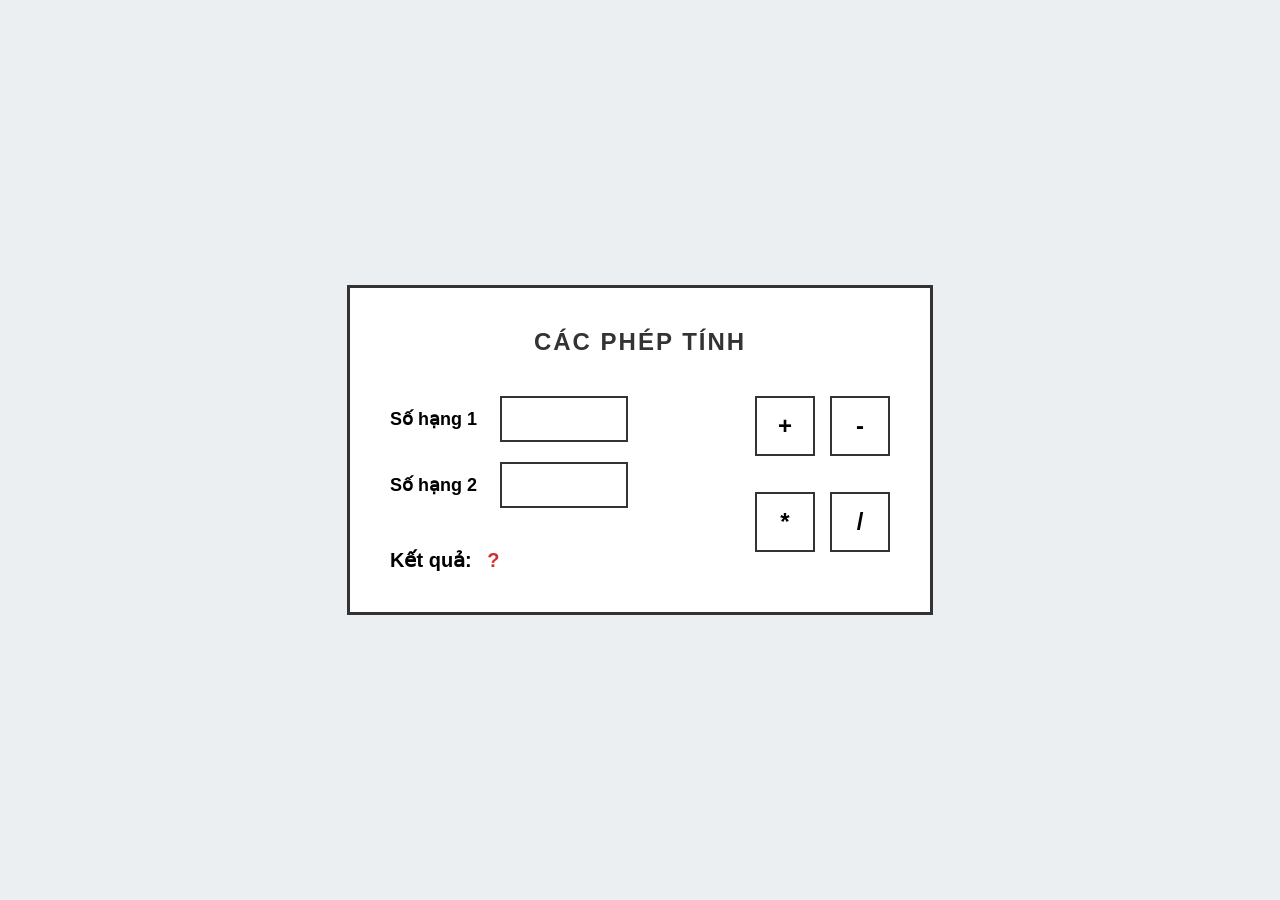
<file: cacpheptinh/index.html>
<!DOCTYPE html>
<html lang="vi">
<head>
    <meta charset="UTF-8">
    <meta name="viewport" content="width=device-width, initial-scale=1.0">
    <title>Máy Tính Phép Tính</title>
    <link rel="stylesheet" href="style.css"> 
</head>
<body>

    <div class="main-container">
        <h2 class="main-title">CÁC PHÉP TÍNH</h2>

        <div class="calculator-content">
            <div class="input-labels-column">
                <div class="row">
                    <label>Số hạng 1</label>
                    <input type="number" id="num1" class="square-input">
                </div>
                <div class="row">
                    <label>Số hạng 2</label>
                    <input type="number" id="num2" class="square-input">
                </div>
                <div class="result-row">
                    <span>Kết quả: </span>
                    <span id="result-value">?</span>
                </div>
            </div>

            <div class="operator-buttons-column">
                <button class="operator-btn">+</button>
                <button class="operator-btn">-</button>
                <button class="operator-btn">*</button>
                <button class="operator-btn">/</button>
            </div>
        </div>
    </div>


    <script>
    document.querySelectorAll('.operator-btn')
         .forEach(button => {
        button.addEventListener('click', () => {
            const num1 = parseFloat(document.getElementById('num1').value);
            const num2 = parseFloat(document.getElementById('num2').value);
            let result;

            switch (button.textContent) 
            {
                case '+':
                    result = num1 + num2;
                    break;
            }

            document.getElementById('result-value').textContent = result;
        });
     });
    
    </script>
</body>
</html>
</file>
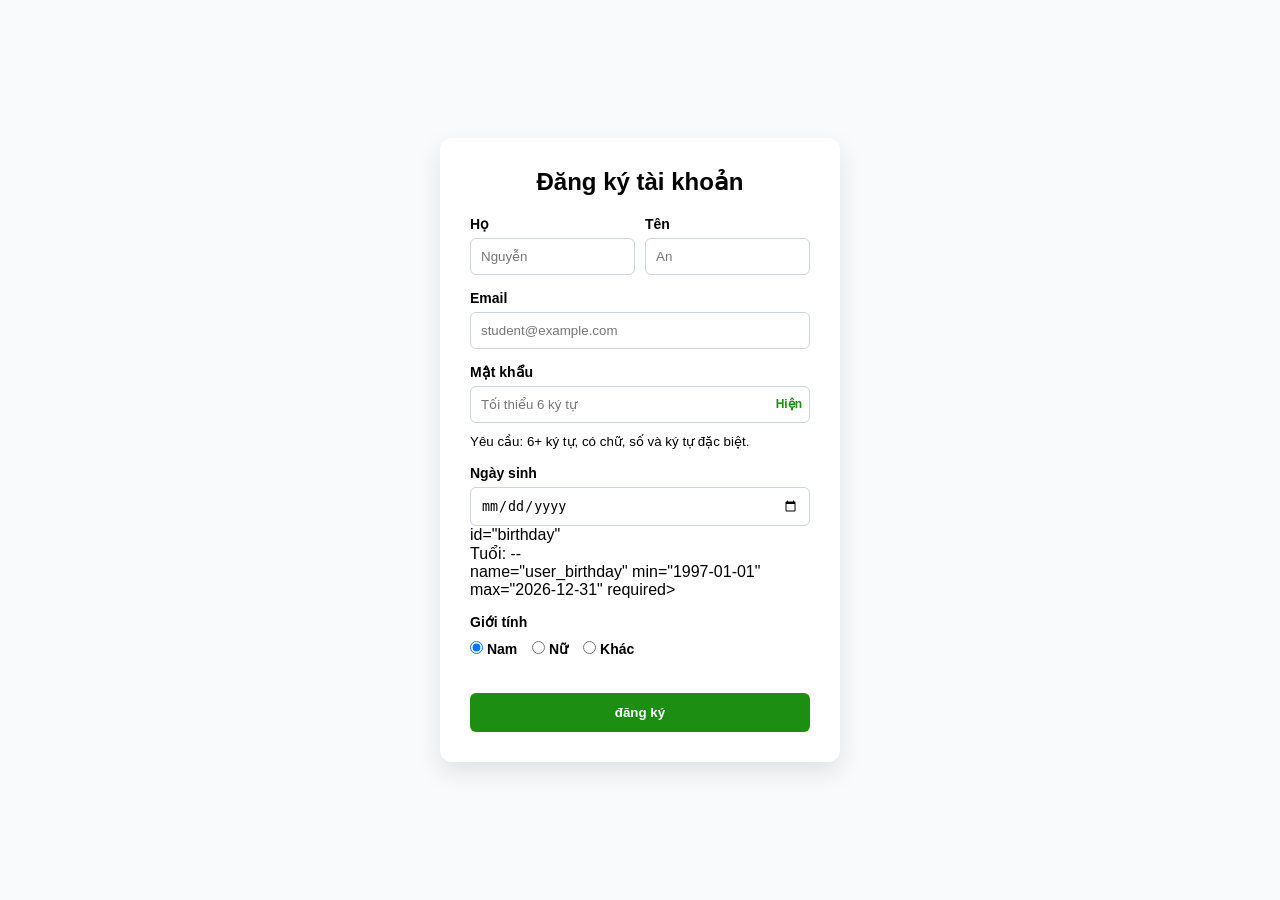
<file: dangkitk/index.html>
<!DOCTYPE html>
<html lang="vi">
<head>
    <meta charset="UTF-8">
    <meta name="viewport" content="width=device-width, initial-scale=1.0">
    <title>IT Registration Form | Final</title>
    <link rel="stylesheet" href="style.css">
</head>
<body>

<main class="register-wrapper">
    <section class="form-container">
        <header>
            <h1>Đăng ký tài khoản</h1>
        </header>

        <!-- Method POST để bảo mật, Action gửi về email -->
        <form id="registrationForm" action="mailto:admin@example.com" method="POST" enctype="text/plain">
            
            <div class="input-group">
                <div class="field">
                    <label for="fname">Họ</label>
                    <input type="text" id="fname" name="firstname" placeholder="Nguyễn" required>
                </div>
                <div class="field">
                    <label for="lname">Tên</label>
                    <input type="text" id="lname" name="lastname" placeholder="An" required>
                </div>
            </div>

            <div class="field">
                <label for="email">Email</label>
                <input type="email" id="email" name="user_email" placeholder="student@example.com" required>
            </div>

            <div class="field">
                <label for="password">Mật khẩu</label>
                <div class="password-wrapper">
                    <input type="password" id="password" name="user_password" 
                           placeholder="Tối thiểu 6 ký tự" required
                           pattern="^(?=.*[A-Za-z])(?=.*\d)(?=.*[@$!%*#?&])[A-Za-z\d@$!%*#?&]{6,}$">
                    <button type="button" id="btnToggle" class="toggle-btn">Hiện</button>
                </div>
                <!-- Thanh hiển thị độ mạnh yếu -->
                <div id="password-strength" class="strength-meter"></div>
                <small>Yêu cầu: 6+ ký tự, có chữ, số và ký tự đặc biệt.</small>
            </div>

            <div class="field">
    <label for="birthday">Ngày sinh</label>
    <input type="date"id="birthday" name="user_birthday" min="1997-01-01" max="2026-12-31" required>

           id="birthday" 
           <p id="age-display" class="age-text">Tuổi: --</p>
           name="user_birthday" 
           min="1997-01-01" 
           max="2026-12-31" 
           required>
</div>

            <div class="field">
                <label>Giới tính</label>
                <div class="radio-group">
                    <label><input type="radio" name="gender" value="Nam" checked> Nam</label>
                    <label><input type="radio" name="gender" value="Nữ"> Nữ</label>
                    <label><input type="radio" name="gender" value="Khác"> Khác</label>
                </div>
            </div>

            <button type="submit" id="btnSubmit" class="btn-submit"> đăng ký</button>
        </form>
    </section>
</main>

<script src="script.js"></script>
</body>
</html>
</file>
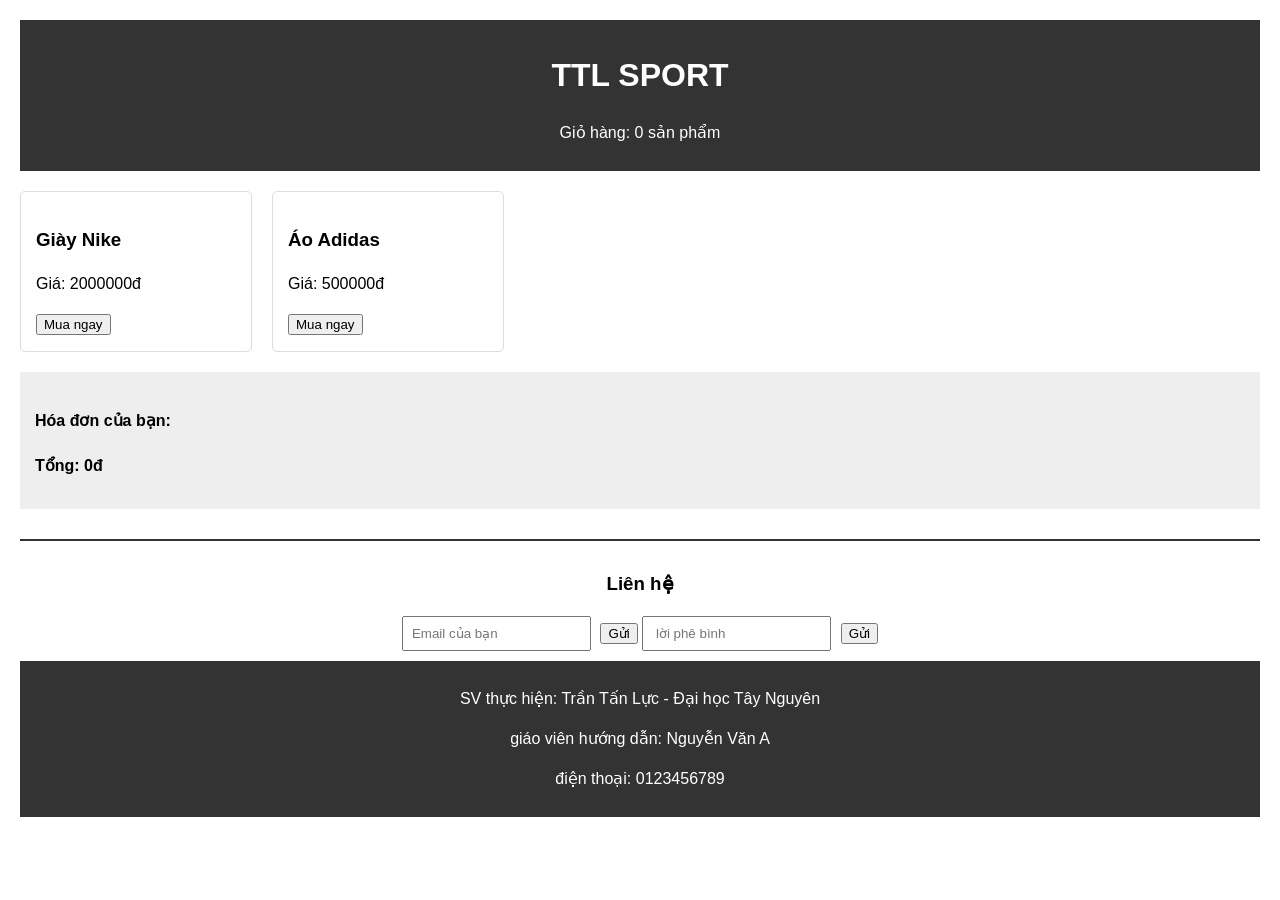
<file: trangtri/index.html>
<!DOCTYPE html>
<html lang="vi">
<head>
    <meta charset="UTF-8">
    <title>Đồ án Web - Trần Tấn Lực</title>
    <link rel="stylesheet" href="style.css">
</head>
<body>

    <header>
        <h1>TTL SPORT</h1>
        <p>Giỏ hàng: <span id="cart-count">0</span> sản phẩm</p>
    </header>

    <main>
        <div class="product">
            <h3>Giày Nike</h3>
            <p>Giá: <span>2000000</span>đ</p>
            <button class="add-btn">Mua ngay</button>
        </div>

        <div class="product">
            <h3>Áo Adidas</h3>
            <p>Giá: <span>500000</span>đ</p>
            <button class="add-btn">Mua ngay</button>
        </div>

        <div class="bill">
            <h4>Hóa đơn của bạn:</h4>
            <ul id="bill-list"></ul>
            <p><strong>Tổng: <span id="total">0</span>đ</strong></p>
        </div>
    </main>

    <section class="contact">
        <h3>Liên hệ</h3>
        <form id="contact-form">
            <input type="email" id="email" placeholder="Email của bạn">
            <button type="button" id="submit-btn">Gửi</button>
            <input type="text" id="username" placeholder=" lời phê bình">
            <button type="submit">Gửi</button>
        </form>
    </section>

    <footer>
        <p>SV thực hiện: Trần Tấn Lực - Đại học Tây Nguyên</p>
        <p> giáo viên hướng dẫn: Nguyễn Văn A</p>
        <p>điện thoại: 0123456789</p>
    </footer>

    <script src="jquery-4.0.0.js"></script>
    <script src="main.js"></script>
</body>
</html>
</file>
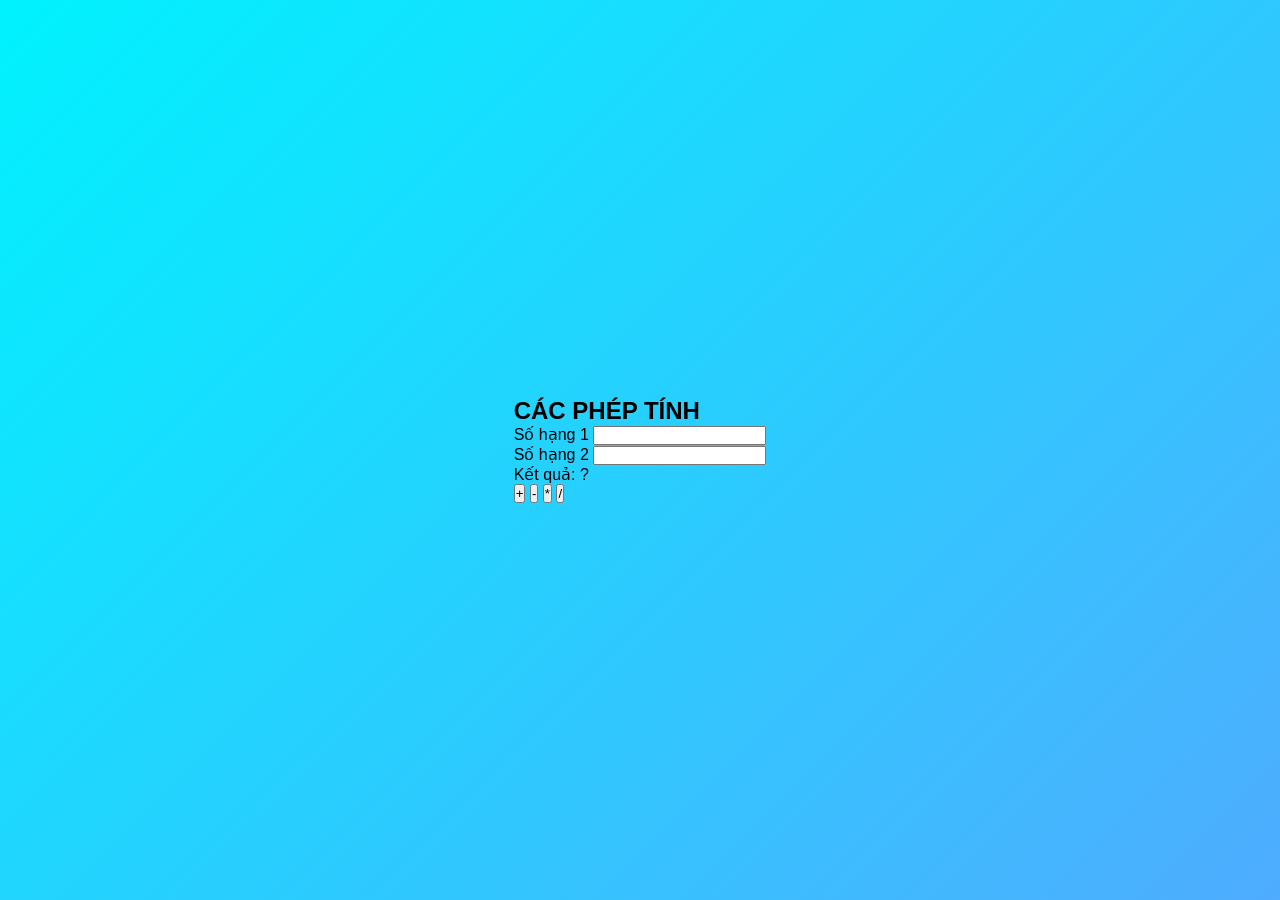
<file: day/web.html>
<!DOCTYPE html>
<html lang="vi">
<head>
    <meta charset="UTF-8">
    <meta name="viewport" content="width=device-width, initial-scale=1.0">
    <title>Máy Tính Phép Tính</title>
    <link rel="stylesheet" href="style.css"> 
</head>
<body>

    <div class="main-container">
        <h2 class="main-title">CÁC PHÉP TÍNH</h2>

        <div class="calculator-content">
            <div class="input-labels-column">
                <div class="row">
                    <label>Số hạng 1</label>
                    <input type="number" id="num1" class="square-input">
                </div>
                <div class="row">
                    <label>Số hạng 2</label>
                    <input type="number" id="num2" class="square-input">
                </div>
                <div class="result-row">
                    <span>Kết quả: </span>
                    <span id="result-value">?</span>
                </div>
            </div>

            <div class="operator-buttons-column">
                <button class="operator-btn">+</button>
                <button class="operator-btn">-</button>
                <button class="operator-btn">*</button>
                <button class="operator-btn">/</button>
            </div>
        </div>
    </div>

    <script>
     document.addEventListener('DOMContentLoaded', function() {
    
    // Khai báo các thành phần
    const inputNum1 = document.getElementById('num1');
    const inputNum2 = document.getElementById('num2');
    const resultDisplay = document.getElementById('result-value');
    const buttons = document.querySelectorAll('.operator-btn');

    buttons.forEach(btn => {
        btn.addEventListener('click', function() {
            // Lấy giá trị hiện tại
            const val1 = inputNum1.value.trim();
            const val2 = inputNum2.value.trim();
            const phepTinh = this.innerText;

            // 1. Kiểm tra trống
            if (val1 === "" || val2 === "") {
                alert("Vui lòng nhập đầy đủ hai số hạng!");
                return;
            }

            const n1 = parseFloat(val1);
            const n2 = parseFloat(val2);

            // 2. Kiểm tra điều kiện Số hạng 2 phải khác 0
            if (n2 === 0) {
                alert("Lỗi: Số hạng thứ 2 phải khác 0. Vui lòng nhập lại!");
                inputNum2.value = ""; // Xóa số 0
                inputNum2.focus();    // Đưa con trỏ vào ô số hạng 2
                resultDisplay.innerText = "?";
                return;
            }

            // 3. Thực hiện tính toán
            let ketQua = 0;
            switch (phepTinh) {
                case '+': ketQua = n1 + n2; break;
                case '-': ketQua = n1 - n2; break;
                case '*': ketQua = n1 * n2; break;
                case '/': ketQua = n1 / n2; break;
            }

            // 4. Hiển thị (Làm tròn 2 chữ số nếu là số thập phân)
            resultDisplay.innerText = Number.isInteger(ketQua) ? ketQua : ketQua.toFixed(2);
        });
    });
});
    </script>
</body>
</html>
</file>
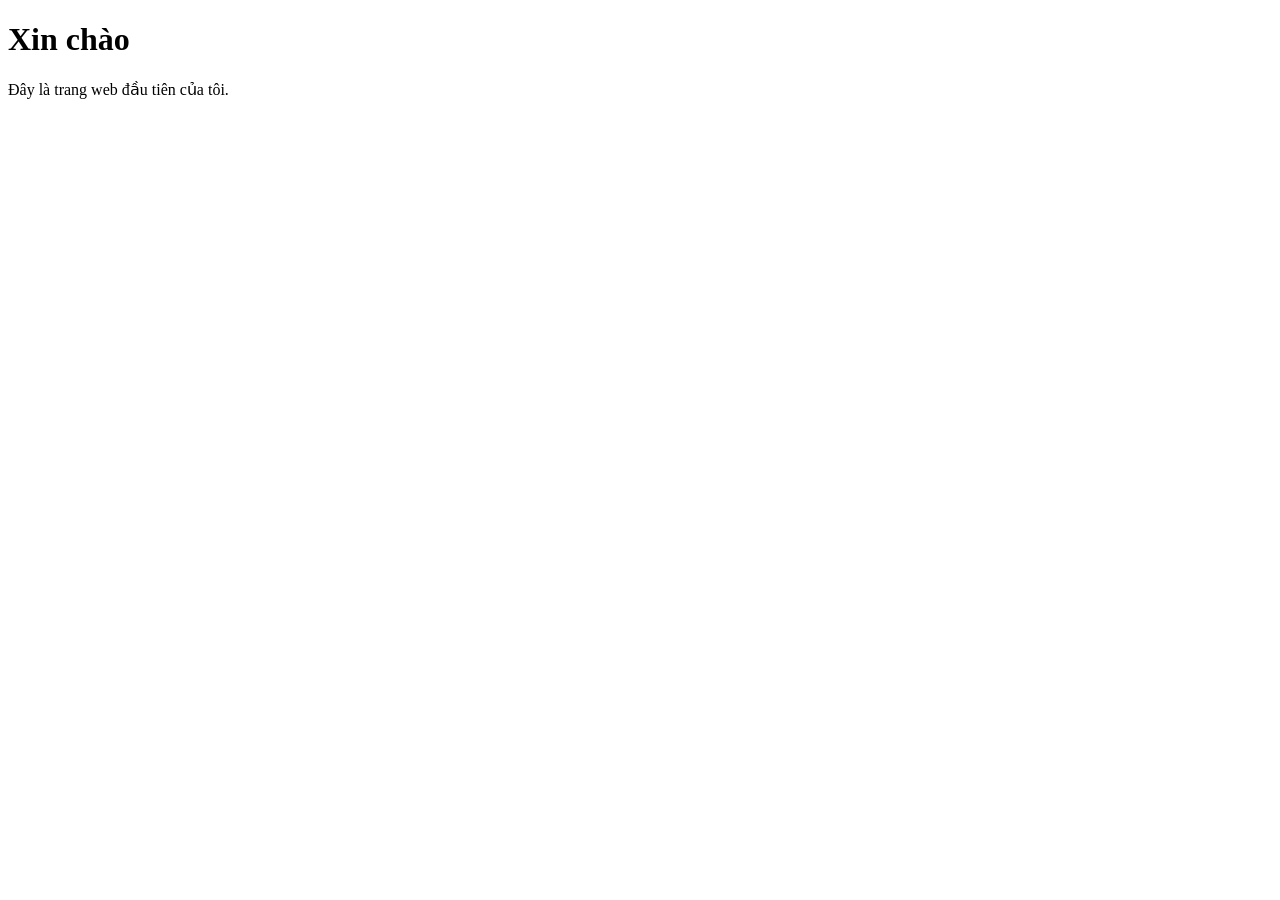
<file: myweb/tintuc.html>
<!DOCTYPE html>
<html>   
<head>
    <meta charset="UTF-8">
    <title>Trang web đầu tiên</title>
    </style>
</head>
<body>
    <h1>Xin chào</h1>
    <p>Đây là trang web đầu tiên của tôi.</p>
</body>
</html>
</file>
<file: cacpheptinh/style.css>
body {
    font-family: 'Segoe UI', Arial, sans-serif;
    background-color: #eceff1;
    display: flex;
    justify-content: center;
    align-items: center;
    height: 100vh;
    margin: 0;
}

.main-container {
    background-color: white;
    border: 3px solid #333; /* Nét vẽ khung ngoài */
    padding: 40px;
    width: 500px;
}

.main-title {
    text-align: center;
    margin-top: 0;
    margin-bottom: 40px;
    letter-spacing: 2px;
    font-size: 24px;
    color: #333;
}

.calculator-content {
    display: flex;
    justify-content: space-between;
}

/* Cột nhập liệu */
.input-labels-column {
    display: flex;
    flex-direction: column;
    gap: 20px;
}

.row {
    display: flex;
    align-items: center;
}

.row label {
    width: 110px;
    font-weight: bold;
    font-size: 18px;
}

.square-input {
    width: 120px;
    height: 40px;
    border: 2px solid #333;
    font-size: 20px;
    text-align: center;
    outline: none;
}

.square-input:focus {
    background-color: #fff9c4; /* Đổi màu nhẹ khi đang nhập */
    border-color: #2196f3;
}

/* Kết quả */
.result-row {
    margin-top: 20px;
    font-size: 20px;
    font-weight: bold;
}

#result-value {
    color: #d32f2f; /* Màu đỏ cho kết quả nổi bật */
    margin-left: 10px;
}

/* Cột nút bấm */
.operator-buttons-column {
    display: grid;
    grid-template-columns: repeat(2, 1fr);
    gap: 15px;
}

.operator-btn {
    width: 60px;
    height: 60px;
    background: white;
    border: 2px solid #333;
    font-size: 24px;
    font-weight: bold;
    cursor: pointer;
    transition: 0.2s;
}

.operator-btn:hover {
    background-color: #333;
    color: white;
}

.operator-btn:active {
    transform: scale(0.9);
}
</file>
<file: dangkitk/style.css>
:root {
    --primary: #1c8e12;
    --success: #0cc90c;
    --error: #fa3e3e;
    --bg: #f8fafc;
    --border: #cbd5e1;
}

* { box-sizing: border-box; margin: 0; padding: 0; }

body {
    font-family: 'Segoe UI', Tahoma, sans-serif;
    background-color: var(--bg);
    display: flex;
    justify-content: center;
    align-items: center;
    min-height: 100vh;
}

.form-container {
    background: white;
    padding: 30px;
    border-radius: 12px;
    box-shadow: 0 10px 25px rgba(0,0,0,0.1);
    width: 400px;
}

header { text-align: center; margin-bottom: 20px; }
h1 { font-size: 24px; margin-bottom: 5px; }

.field { margin-bottom: 15px; }
label { display: block; font-size: 14px; font-weight: 600; margin-bottom: 6px; }

input[type="text"], input[type="email"], input[type="password"], input[type="date"] {
    width: 100%;
    padding: 10px;
    border: 1px solid var(--border);
    border-radius: 6px;
    outline: none;
}

input:focus { border-color: var(--primary); }

.input-group { display: flex; gap: 10px; }
.input-group .field { flex: 1; }

.password-wrapper { position: relative; display: flex; align-items: center; }
.password-wrapper input { padding-right: 50px; }

.toggle-btn {
    position: absolute;
    right: 8px;
    background: none;
    border: none;
    color: var(--primary);
    font-weight: bold;
    cursor: pointer;
    font-size: 12px;
}

.strength-meter {
    height: 4px;
    width: 0%;
    background-color: #eee;
    margin-top: 5px;
    border-radius: 2px;
    transition: width 0.3s, background-color 0.3s;
}

.radio-group { display: flex; gap: 15px; padding: 5px 0; }

.btn-submit {
    width: 100%;
    padding: 12px;
    background-color: var(--primary);
    color: white;
    border: none;
    border-radius: 6px;
    font-weight: bold;
    cursor: pointer;
    margin-top: 10px;
}

.btn-submit:hover { opacity: 0.9; }
</file>
<file: trangtri/style.css>
/* 1. Thiết lập chung cho toàn bộ trang */
body { 
    font-family: sans-serif; 
    line-height: 1.5; 
    padding: 20px; 
    margin: 0; /* Bỏ khoảng trắng thừa của trình duyệt */
}

/* 2. Gộp Header, Footer & Contact (Vì cùng tông màu, kiểu căn lề) */
header, footer, .contact { 
    text-align: center; 
    padding: 10px; 
}

header, footer { 
    background: #333; 
    color: white; 
}

/* 3. Layout Nội dung chính & Sản phẩm */
main { 
    display: flex; 
    flex-wrap: wrap; 
    gap: 20px; 
    margin: 20px 0; 
}

.product { 
    border: 1px solid #ddd; 
    padding: 15px; 
    border-radius: 5px; 
    width: 200px; 
}

/* 4. Hóa đơn & Form liên hệ */
.bill { 
    background: #eee; 
    padding: 15px; 
    width: 100%; 
}

.contact { 
    border-top: 2px solid #333; 
    margin-top: 30px; 
}

input { 
    padding: 8px; 
    margin-right: 5px; 
}
</file>
<file: day/style.css>
* {
    margin: 0;
    padding: 0;
    box-sizing: border-box;
    font-family: 'Segoe UI', Tahoma, Geneva, Verdana, sans-serif;
}

body {
    background: linear-gradient(135deg, #00f2fe 0%, #4facfe 100%);
    height: 100vh;
    display: flex;
    justify-content: center;
    align-items: center;
}

.weather-card {
    background: rgba(255, 255, 255, 0.2);
    backdrop-filter: blur(10px);
    border: 1px solid rgba(255, 255, 255, 0.3);
    padding: 40px;
    border-radius: 30px;
    width: 90%;
    max-width: 400px;
    text-align: center;
    color: white;
    box-shadow: 0 10px 30px rgba(0, 0, 0, 0.1);
}

/* Thanh tìm kiếm */
.search-box {
    display: flex;
    align-items: center;
    justify-content: space-between;
    background: #ebfffc;
    border-radius: 30px;
    padding: 10px 20px;
    margin-bottom: 20px;
}

.search-box input {
    border: 0;
    outline: 0;
    background: transparent;
    color: #555;
    font-size: 16px;
    width: 80%;
}

.search-box button {
    border: 0;
    outline: 0;
    background: transparent;
    cursor: pointer;
    font-size: 18px;
    color: #555;
}

/* Thông tin chính */
.weather-icon {
    width: 120px;
    margin-top: 10px;
}

.temp {
    font-size: 60px;
    font-weight: 600;
}

.city {
    font-size: 30px;
    font-weight: 400;
    margin-top: -5px;
}

/* Chi tiết độ ẩm và gió */
.details {
    display: flex;
    justify-content: space-between;
    padding: 0 10px;
    margin-top: 40px;
}

.col {
    display: flex;
    align-items: center;
    text-align: left;
}

.col i {
    font-size: 25px;
    margin-right: 10px;
}

.col p {
    font-size: 16px;
}

.humidity, .wind {
    font-weight: 600;
    font-size: 18px !important;
}
</file>
